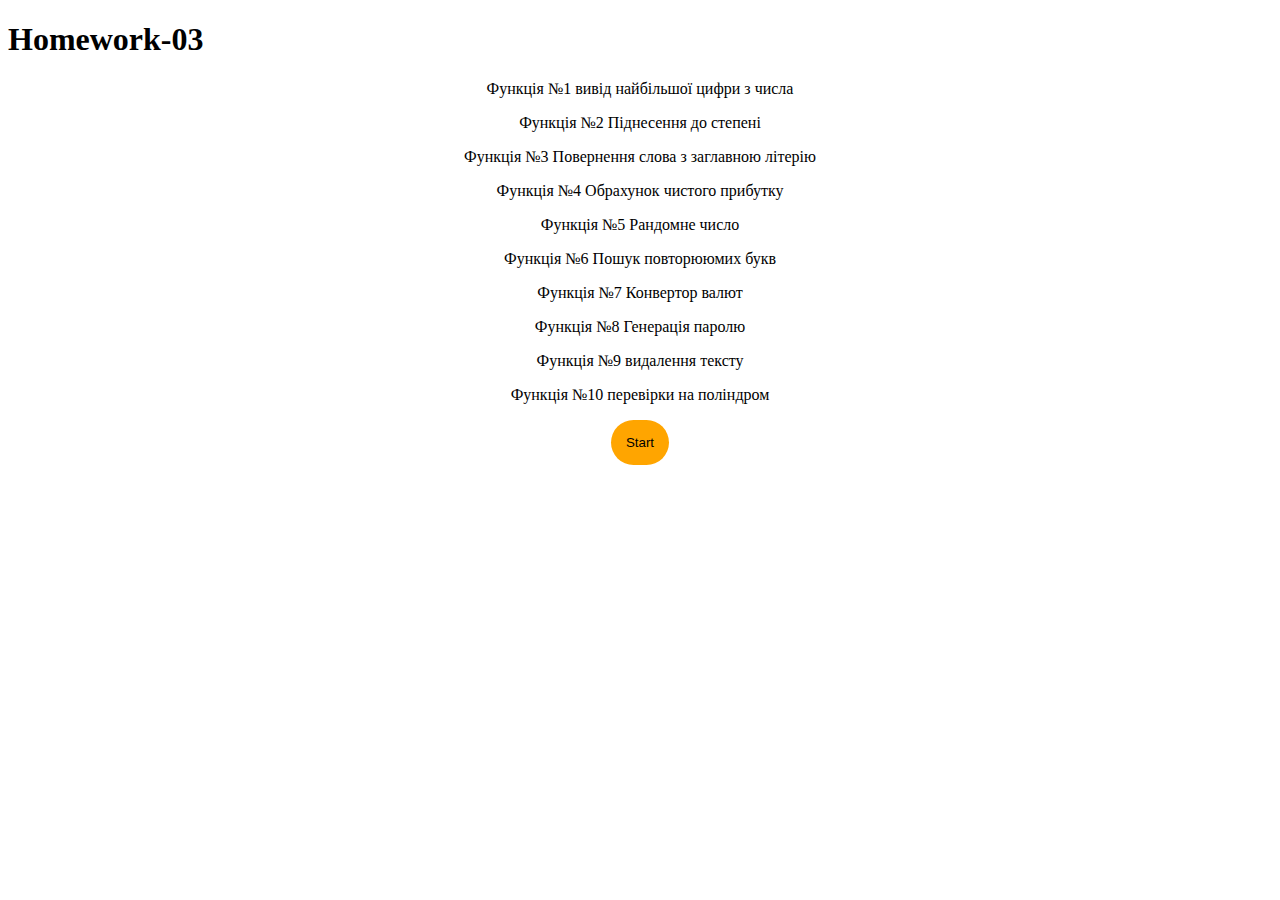
<file: Homework-03/Homework-03.html>
<!DOCTYPE html>
<html lang="en">
<head>
    <meta charset="UTF-8">
    <meta http-equiv="X-UA-Compatible" content="IE=edge">
    <meta name="viewport" content="width=device-width, initial-scale=1.0">
    <link href="style.css" rel="stylesheet" type="text/css">
    <title>Homework-03</title>
</head>
<body>
    <h1>Homework-03</h1>
    <div class="func-box">
        <p>Функція №1 вивід найбільшої цифри з числа</p>
        <p>Функція №2 Піднесення до степені</p>
        <p>Функція №3 Повернення слова з заглавною літерію</p>
        <p>Функція №4 Обрахунок чистого прибутку</p>
        <p>Функція №5 Рандомне число</p>
        <p>Функція №6 Пошук повторююмих букв</p>
        <p>Функція №7 Конвертор валют</p>
        <p>Функція №8 Генерація паролю</p>
        <p>Функція №9 видалення тексту</p>
        <p>Функція №10 перевірки на поліндром</p>
        <button class="function-button"> Start</button> 
    </div>
    <script src="./Homework-03.js"></script>
</body>
</html>
</file>
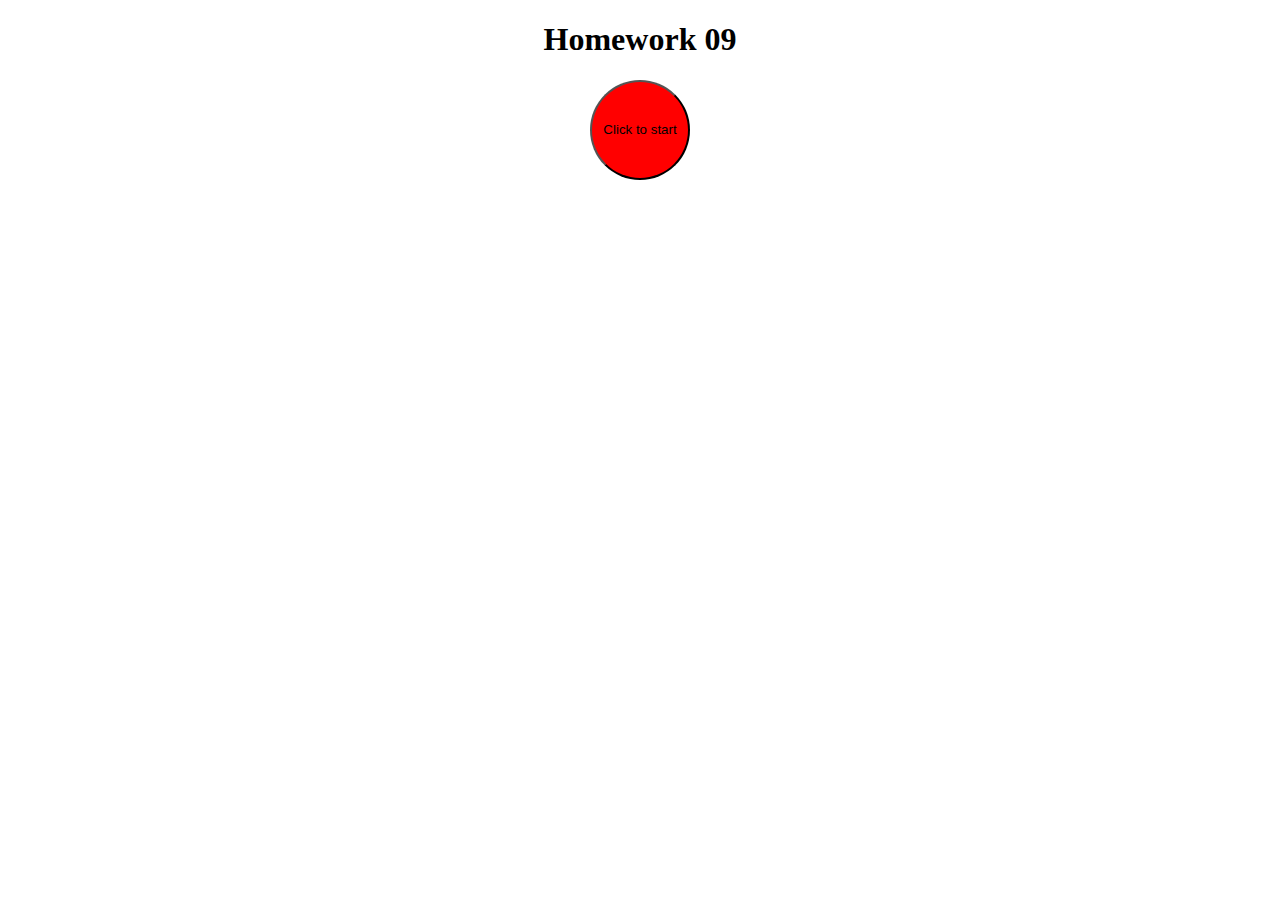
<file: Homework-09/Homework-09.html>
<!DOCTYPE html>
<html lang="en">
<head>
    <meta charset="UTF-8">
    <meta http-equiv="X-UA-Compatible" content="IE=edge">
    <meta name="viewport" content="width=device-width, initial-scale=1.0">
    <link href="Style.css" rel="stylesheet" type="text/css">
    <title>Homework 09</title>
</head>
<body>
 <h1 class="title">Homework 09</h1>
 <div class="main-container">
 </div>
 <button class="btn">Click to start</button>
    <script src="Homework-09.js"></script>
</body>
</html>
</file>
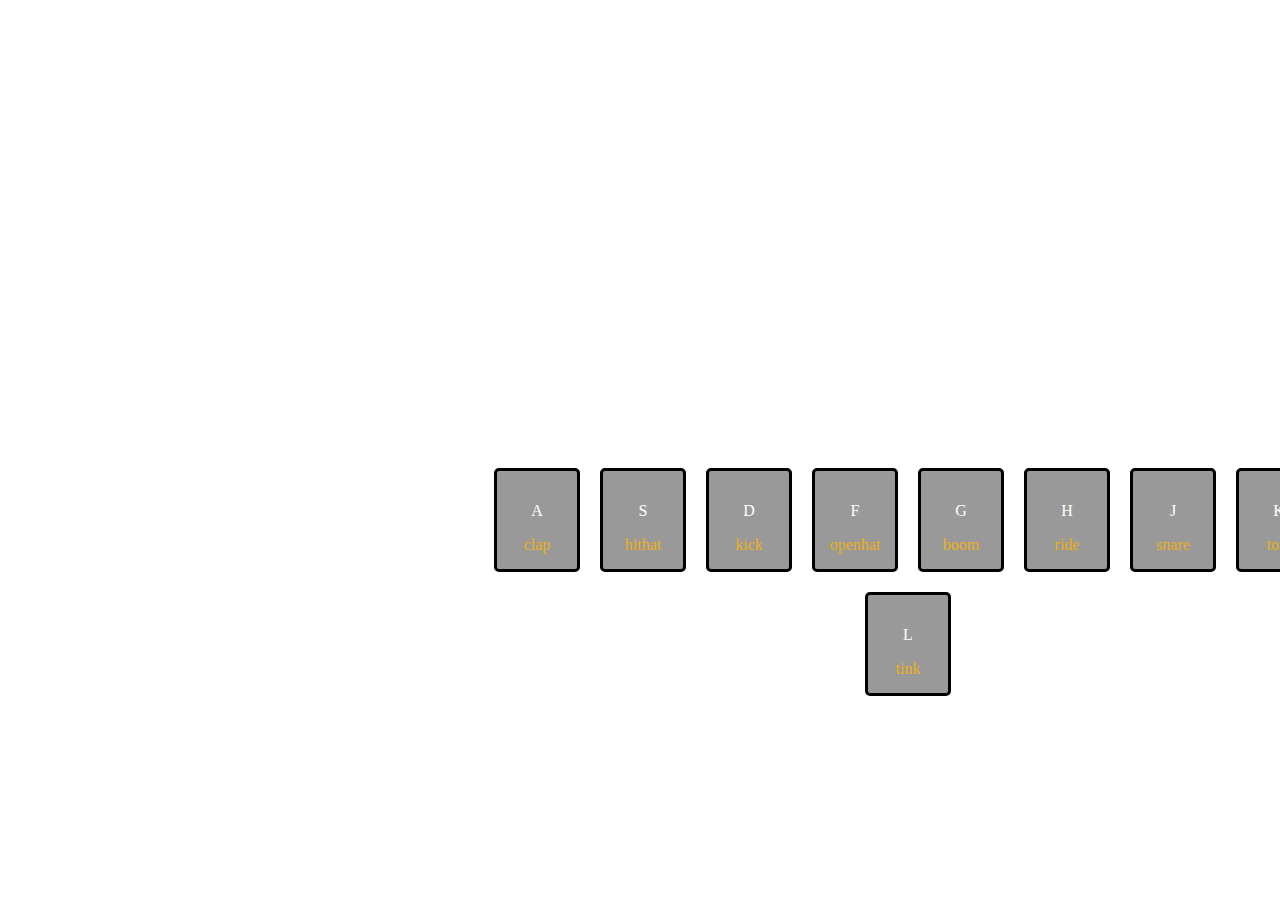
<file: Homework-10/Homework-10.html>
<!DOCTYPE html>
<html lang="en">
<head>
    <meta charset="UTF-8">
    <meta http-equiv="X-UA-Compatible" content="IE=edge">
    <meta name="viewport" content="width=device-width, initial-scale=1.0">
    <link href="Style.css" rel="stylesheet" type="text/css">
    <title>Homework 10</title>
</head>
<body>
    <div class="container">
        <div data-key="65" class="key">
            <p>A</p>
            <span class="sound">clap</span>
        </div>
        <div data-key="83" class="key">
            <p>S</p>
            <span class="sound">hithat</span>
        </div>
        <div data-key="68" class="key">
            <p>D</p>
            <span class="sound">kick</span>
        </div>
        <div data-key="70" class="key">
            <p>F</p>
            <span class="sound">openhat</span>
        </div>
        <div data-key="71" class="key">
            <p>G</p>
            <span class="sound">boom</span>
        </div>
        <div data-key="72" class="key">
            <p>H</p>
            <span class="sound">ride</span>
        </div>
        <div data-key="74" class="key">
            <p>J</p>
            <span class="sound">snare</span>
        </div>
        <div data-key="75" class="key">
            <p>K</p>
            <span class="sound">tom</span>
        </div>
        <div data-key="76" class="key">
            <p>L</p>
            <span class="sound">tink</span>
        </div>
    </div>

    <audio data-key="65" src="Sounds/clap.wav"></audio>
    <audio data-key="83" src="Sounds/hihat.wav"></audio>
    <audio data-key="68" src="Sounds/kick.wav"></audio>
    <audio data-key="70" src="Sounds/openhat.wav"></audio>
    <audio data-key="71" src="Sounds/boom.wav"></audio>
    <audio data-key="72" src="Sounds/ride.wav"></audio>
    <audio data-key="74" src="Sounds/snare.wav"></audio>
    <audio data-key="75" src="Sounds/tom.wav"></audio>
    <audio data-key="76" src="Sounds/tink.wav"></audio>

    <script src="Homework-10.js"></script>
</body>
</html>
</file>
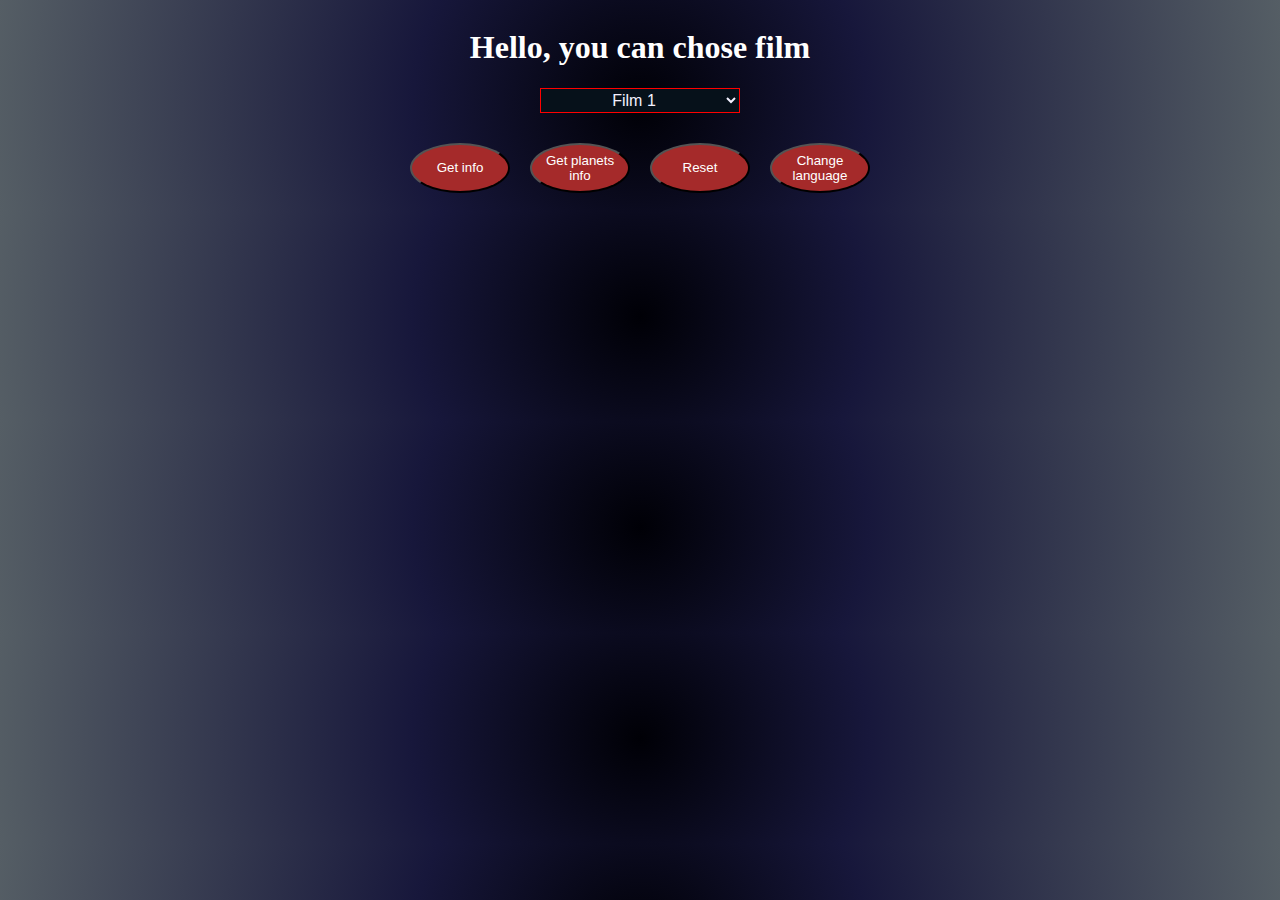
<file: Homework-12/Homework-12.html>
<!DOCTYPE html>
<html lang="en">
<head>
    <meta charset="UTF-8">
    <meta http-equiv="X-UA-Compatible" content="IE=edge">
    <meta name="viewport" content="width=device-width, initial-scale=1.0">
    <link href="Style.css" rel="stylesheet" type="text/css">
    <link rel="stylesheet" href="https://cdnjs.cloudflare.com/ajax/libs/font-awesome/6.0.0-beta2/css/all.min.css">
    <title>Homework 12</title>
</head>
<body>
    <header class="header">
        <h1>Hello, you can chose film</h1>
       
        <select name="Films" id ="selectFilms">
            <option value="films/1">Film 1 </option>
            <option value="films/2">Film 2</option>
            <option value="films/3">Film 3</option>
            <option value="films/4">Film 4</option>
            <option value="films/5">Film 5</option> 
            <option value="films/6">Film 6</option>
          </select>
    </header>
        <div class="container">
        </div>
        <div class="btn-container">
            <button class="btn"> Get info</button>
            <button class="btn btn-next">Get planets info</button>
            <button class="btn btn-reset">Reset</button>
            <button class="btn btn-wookiee">Change language</button>
        </div>
    <script src="Homework-12.js"></script>
</body>
</html>
</file>
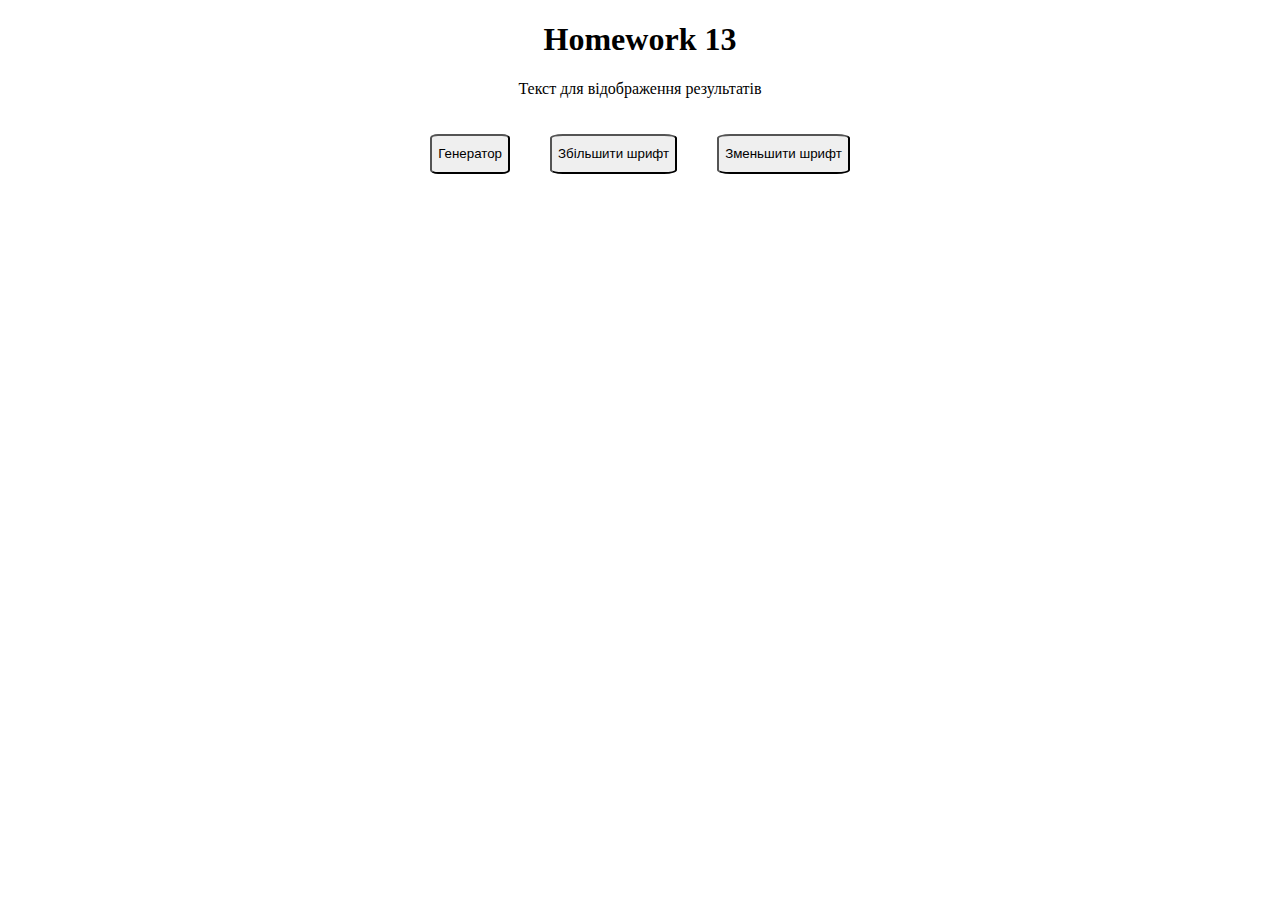
<file: Homework-13/Homework-13.html>
<!DOCTYPE html>
<html lang="en">
<head>
    <meta charset="UTF-8">
    <meta http-equiv="X-UA-Compatible" content="IE=edge">
    <meta name="viewport" content="width=device-width, initial-scale=1.0">
    <link href="Style.css" rel="stylesheet" type="text/css">
    <title>Homework 13</title>
</head>
<body>
 <h1> Homework 13</h1>
 <p class="test">Текст для відображення результатів</p>
 <div class="container">
     <button class="btn" id="bnt-generator">Генератор</button>
     <button class="btn" id="bnt-font-up">Збільшити шрифт</button>
     <button class="btn" id="bnt-font-down">Зменьшити шрифт</button>
 </div>
 <div class="result"> </div>
    <script src="Homework-13.js"></script>
</body>
</html>
</file>
<file: Homework-03/style.css>
.func-box {
  text-align: center;
}
.function-button {
  background-color: orange;
  border: solid 0px;
  border-radius: 50px;
  padding: 15px;
}
</file>
<file: Homework-09/Style.css>
.btn {
  background-color: red;
  border-radius: 50px;
  height: 100px;
  width: 100px;
  margin: 10px auto;
  display: flex;
  justify-content: center;
  align-items: center;
}
.btn:active {
  background-color: rgb(27, 221, 27);
  margin: 0, auto;
}

.title {
  text-align: center;
}
.container {
  width: 250px;
  height: 250px;
  margin: 0 auto;
  display: flex;
  flex-wrap: wrap;
}
.box {
  height: 50px;
  width: 50px;
  display: block;
}
</file>
<file: Homework-10/Style.css>
body {
  width: 100vh;
  height: 100vh;
}

.container {
  position: relative;
  display: flex;
  flex-wrap: wrap;
  justify-content: center;
  top: 50%;
  left: 50%;
  text-align: center;
}

.key {
  padding: 15px 0px;
  margin: 10px 10px;
  width: 80px;
  border: 3px solid rgb(0, 0, 0);
  border-radius: 5px;
  background-color: rgba(0, 0, 0, 0.4);
  color: white;
  transition: all 0.07s;
}

span {
  display: block;
  color: rgb(236, 176, 22);
}

.playing {
  transition: scale(1.1);
  border-color: rgb(236, 176, 22);
}
</file>
<file: Homework-12/Style.css>
body {
  background: radial-gradient(
    circle,
    rgba(0, 0, 6, 1) 0%,
    rgba(23, 23, 59, 1) 35%,
    rgba(85, 94, 101, 1) 100%
  );
}
.header {
  display: flex;
  justify-content: center;
  color: white;
  flex-direction: column;
  align-items: center;
}
.container {
  display: flex;
  flex-wrap: wrap;
  align-content: center;
  justify-content: center;
}
.btn {
  display: block;
  background-color: brown;
  color: white;
  border-radius: 50%;
  margin: 10px;
  height: 50px;
  width: 100px;
  left: 50%;
}
.btn:active {
  background-color: rgb(24, 224, 17);
}
.box {
  display: flex;
  flex-direction: column;
  color: white;
  margin: 10px 10px;
  width: 200px;
  height: 250px;
  padding: 5px 15px;
  border: 2px solid red;
  border-radius: 20%;
}
.box-palnet {
  width: 250px;
  height: 300px;
}
.btn-container {
  display: flex;
  justify-content: center;
}

.loader {
  width: 150px;
  height: 150px;
  margin: auto;
  border: 10px solid rgba(23, 23, 59, 1);
  border-radius: 50%;
  border-left-color: rgb(22, 155, 22);
  animation: loader 2s linear infinite;
}
@keyframes loader {
  100% {
    transform: rotate(360deg);
  }
}
.loader-test {
  position: absolute;
}
#selectFilms {
  text-align: center;
  width: 200px;
  height: 25px;
  font-size: 1em;
  margin-bottom: 20px;
  background-color: rgb(6, 17, 26);
  border: 1px solid red;
  color: rgb(243, 240, 255);
}

.img {
  margin: 0 auto;
  height: 100px;
  width: 150px;
}
</file>
<file: Homework-13/Style.css>
body {
  text-align: center;
}
.container {
  display: flex;
  justify-content: center;
}
.test {
  font-size: 16px;
  text-align: center;
}
.btn {
  margin: 20px;
  height: 40px;
  border-radius: 10%;
}
.btn:active {
  background-color: rgb(12, 158, 184);
}
</file>
